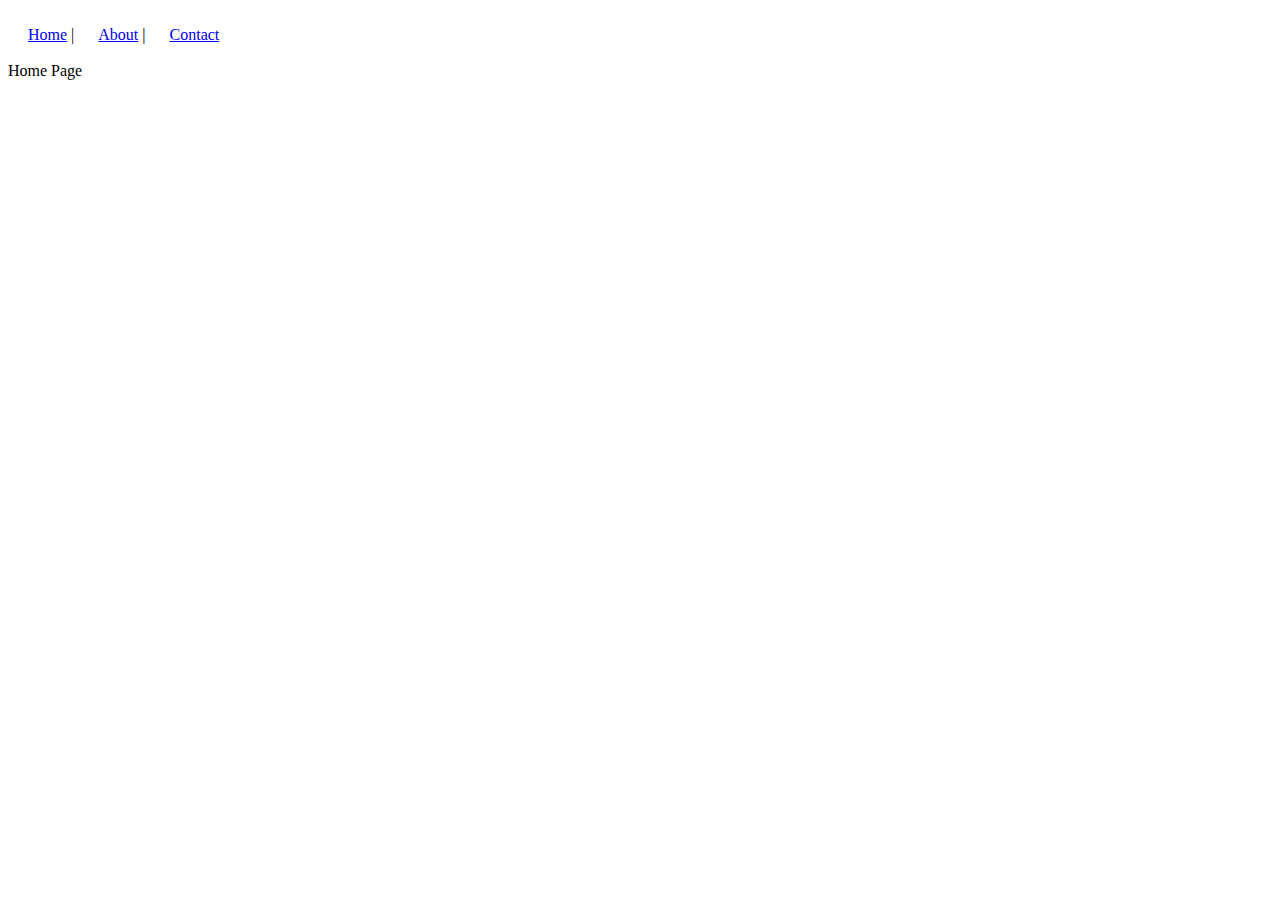
<file: index.html>
<!DOCTYPE html>  
<html lang="en">
   
  <head>
     
    <meta charset="UTF-8" />
     
    <meta name="viewport" content="width=device-width, initial-scale=1.0" />
     
    <title>Simple Router</title>
     
    <script src="./28.实现简单路由.js"></script>
     
  </head>
   
  <body>
       
    <nav>
           <a href="#/">Home</a> |      <a href="#/about">About</a> |      <a
        href="#/contact"
        >Contact</a
      >
       
    </nav>
       
    <div id="content"></div>
    <!-- 这里显示路由内容 -->
       
  </body>
   
</html>
</file>
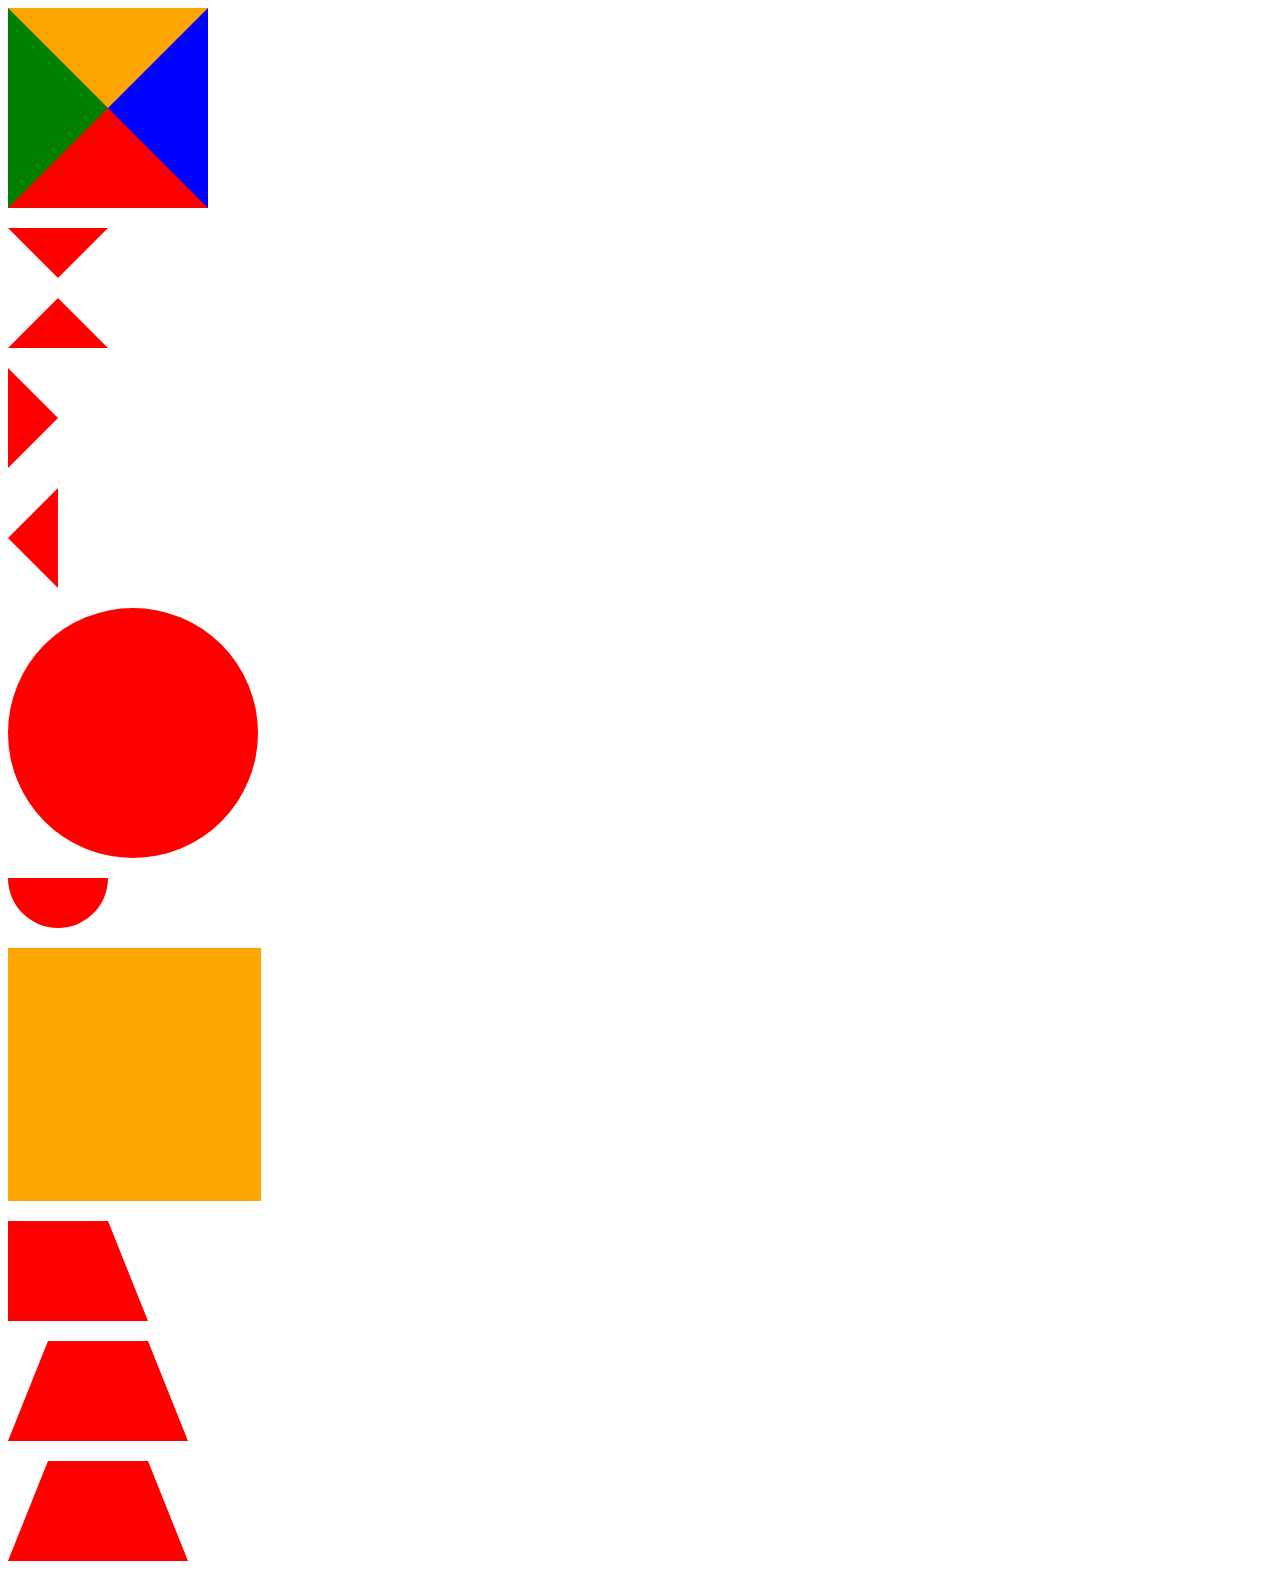
<file: CSS/index.html>
<!DOCTYPE html>
<html lang="zh-CN">
  <head>
    <meta charset="UTF-8" />
    <meta name="viewport" content="width=device-width, initial-scale=1.0" />
    <title>Document</title>
    <link rel="stylesheet" href="./01.实现三角形.css" />
    <link rel="stylesheet" href="./02.扇形.css">
    <link rel="stylesheet" href="./03.园和半圆.css">
    <link rel="stylesheet" href="./04.宽高自适应正方形.css">
    <link rel="stylesheet" href="./05.梯形.css">
    <link rel="stylesheet" href="./06.等腰梯形.css">
  </head>
  <body>
    <div class="test1"></div>
    <div class="test2"></div>
    <div class="test3"></div>
    <div class="test4"></div>
    <div class="test5"></div>
    <div class="test6"></div>
    <div class="test7"></div>
    <div class="test8"></div>
    <div class="test9"></div>
    <div class="test10"></div>
    <div class="test10"></div>
  </body>
</html>
</file>
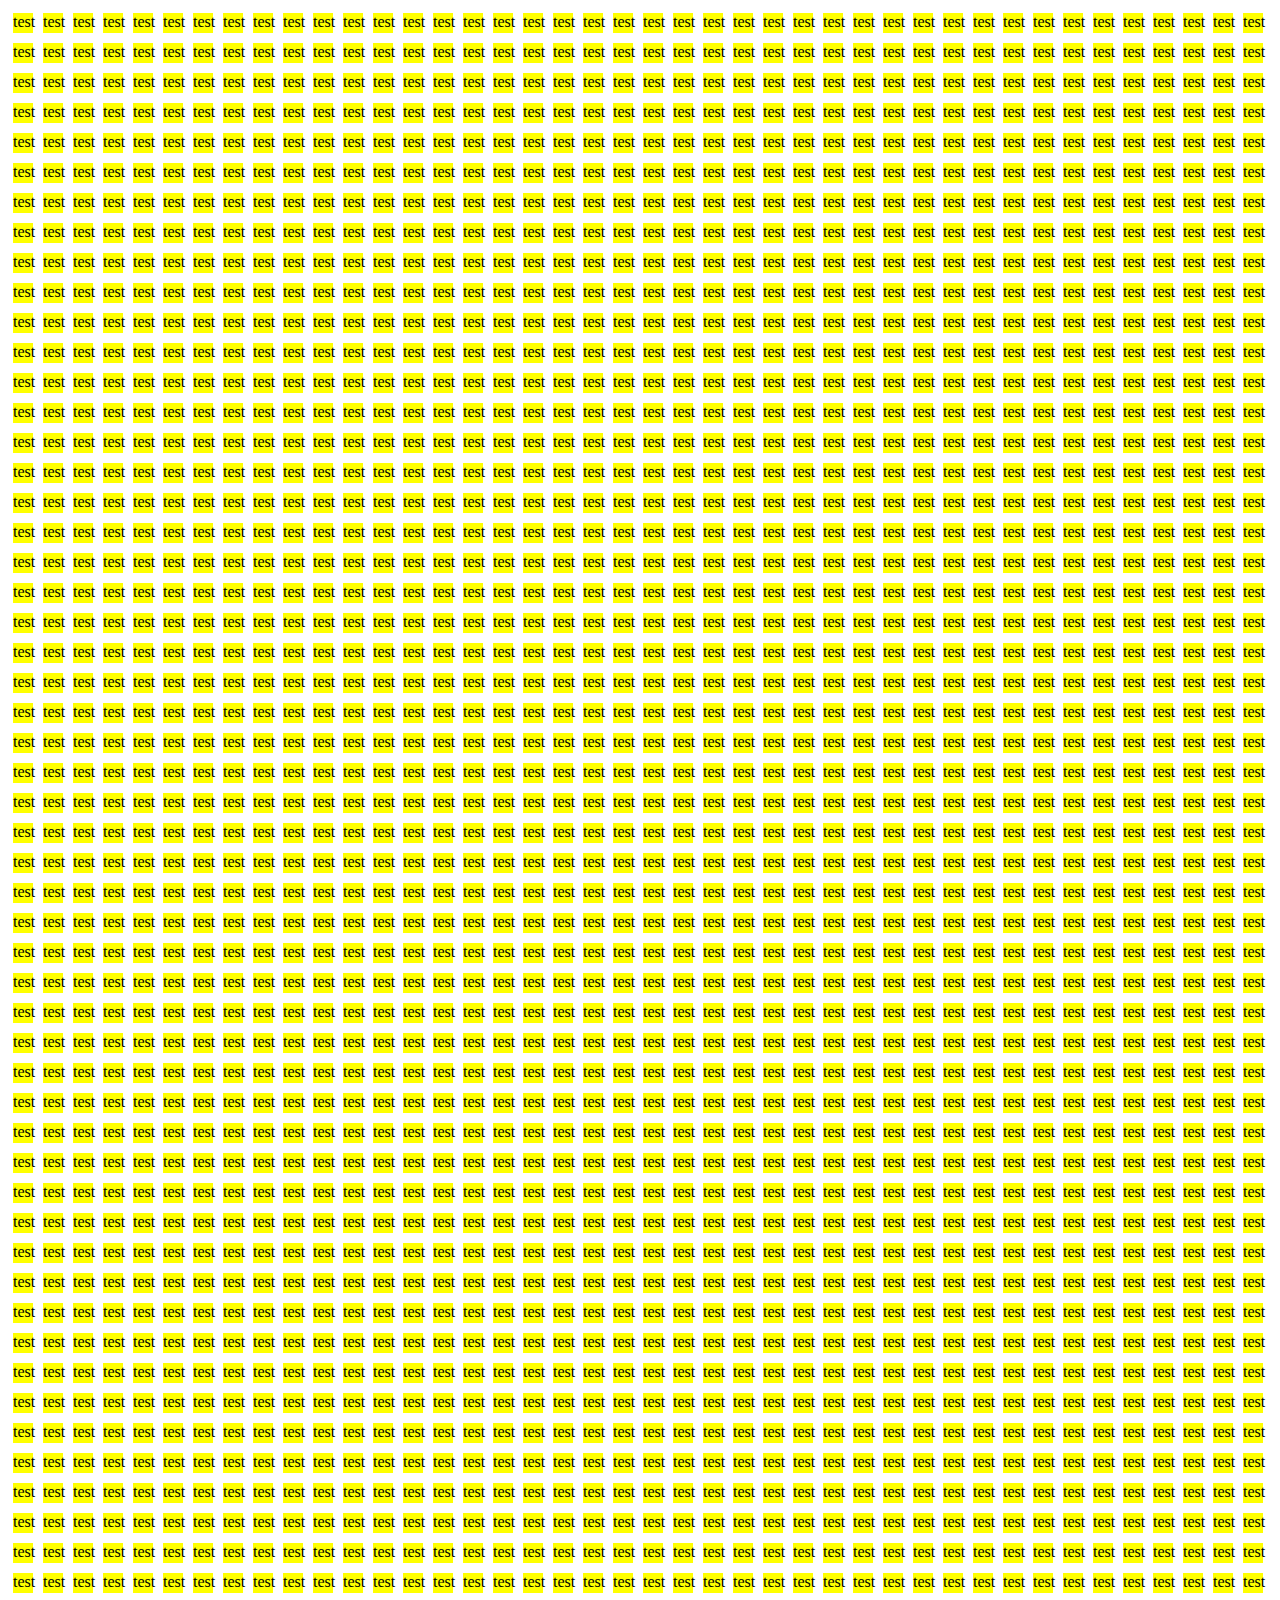
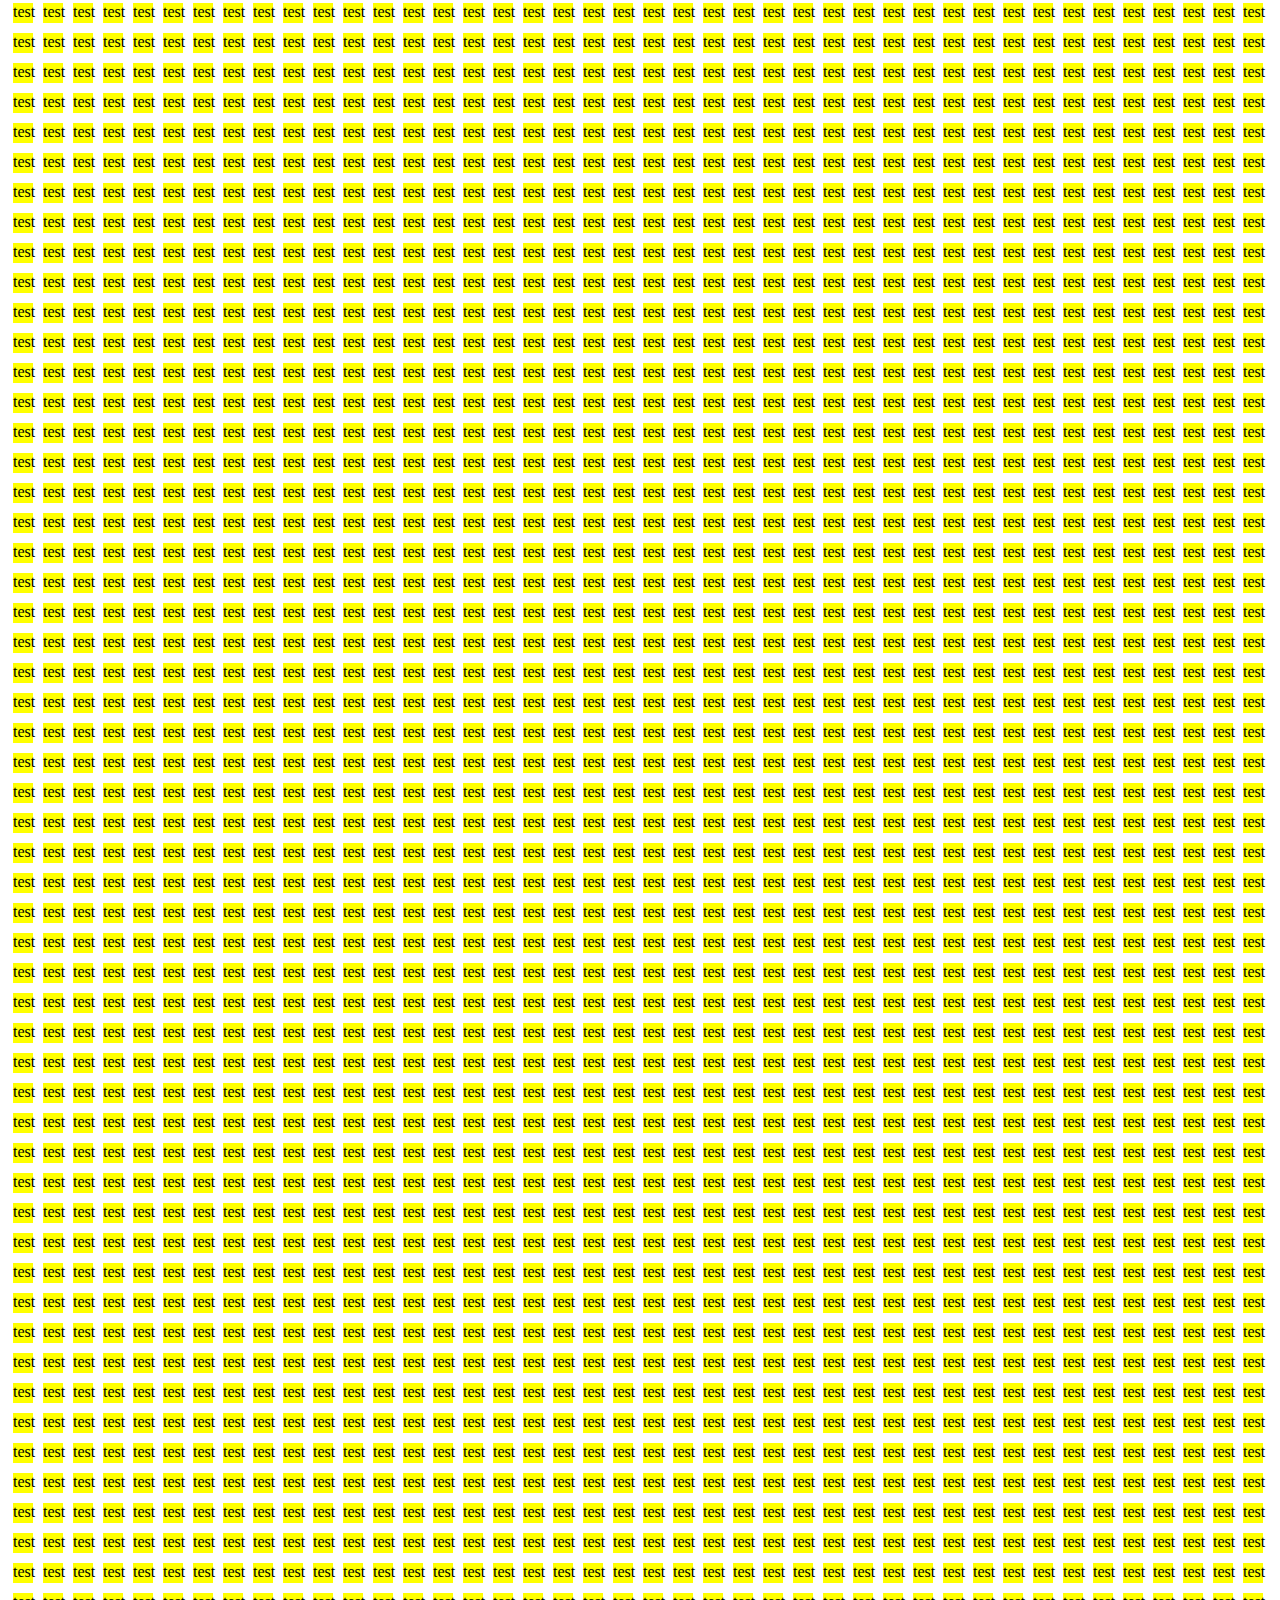
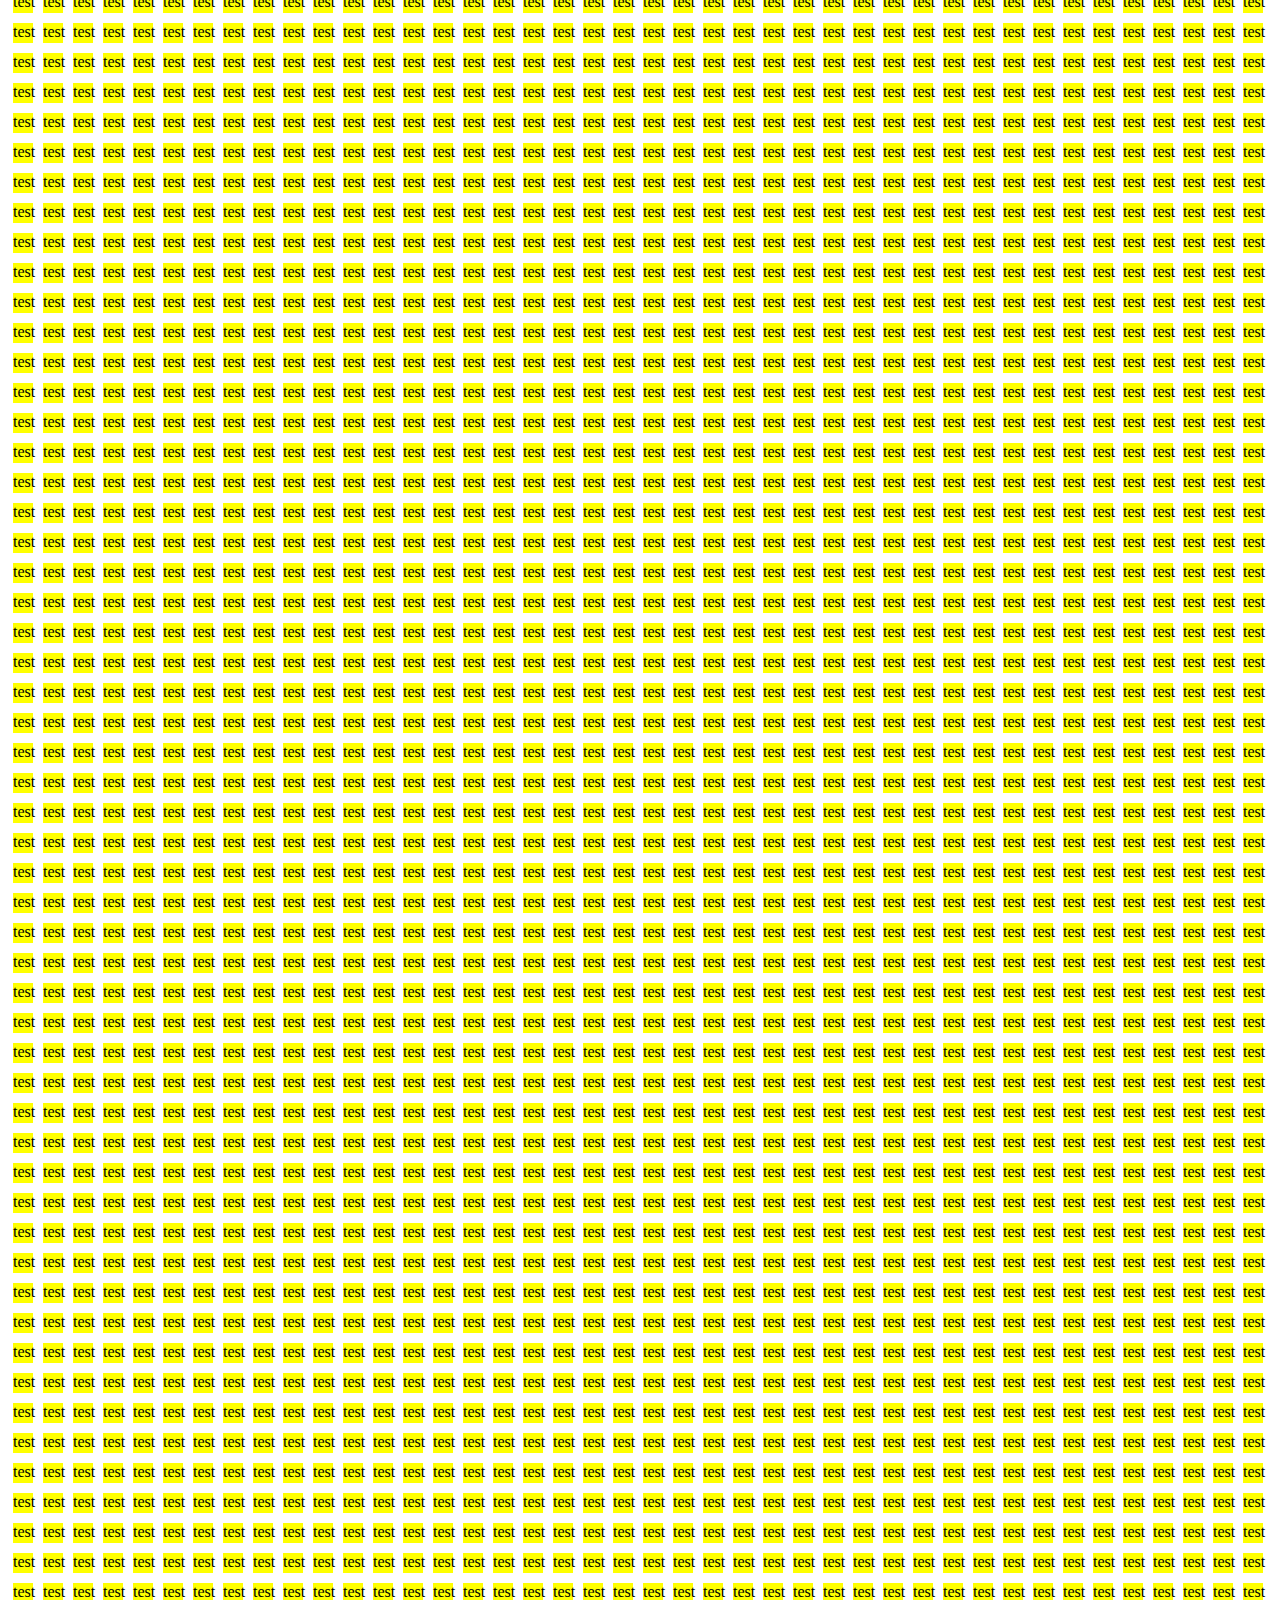
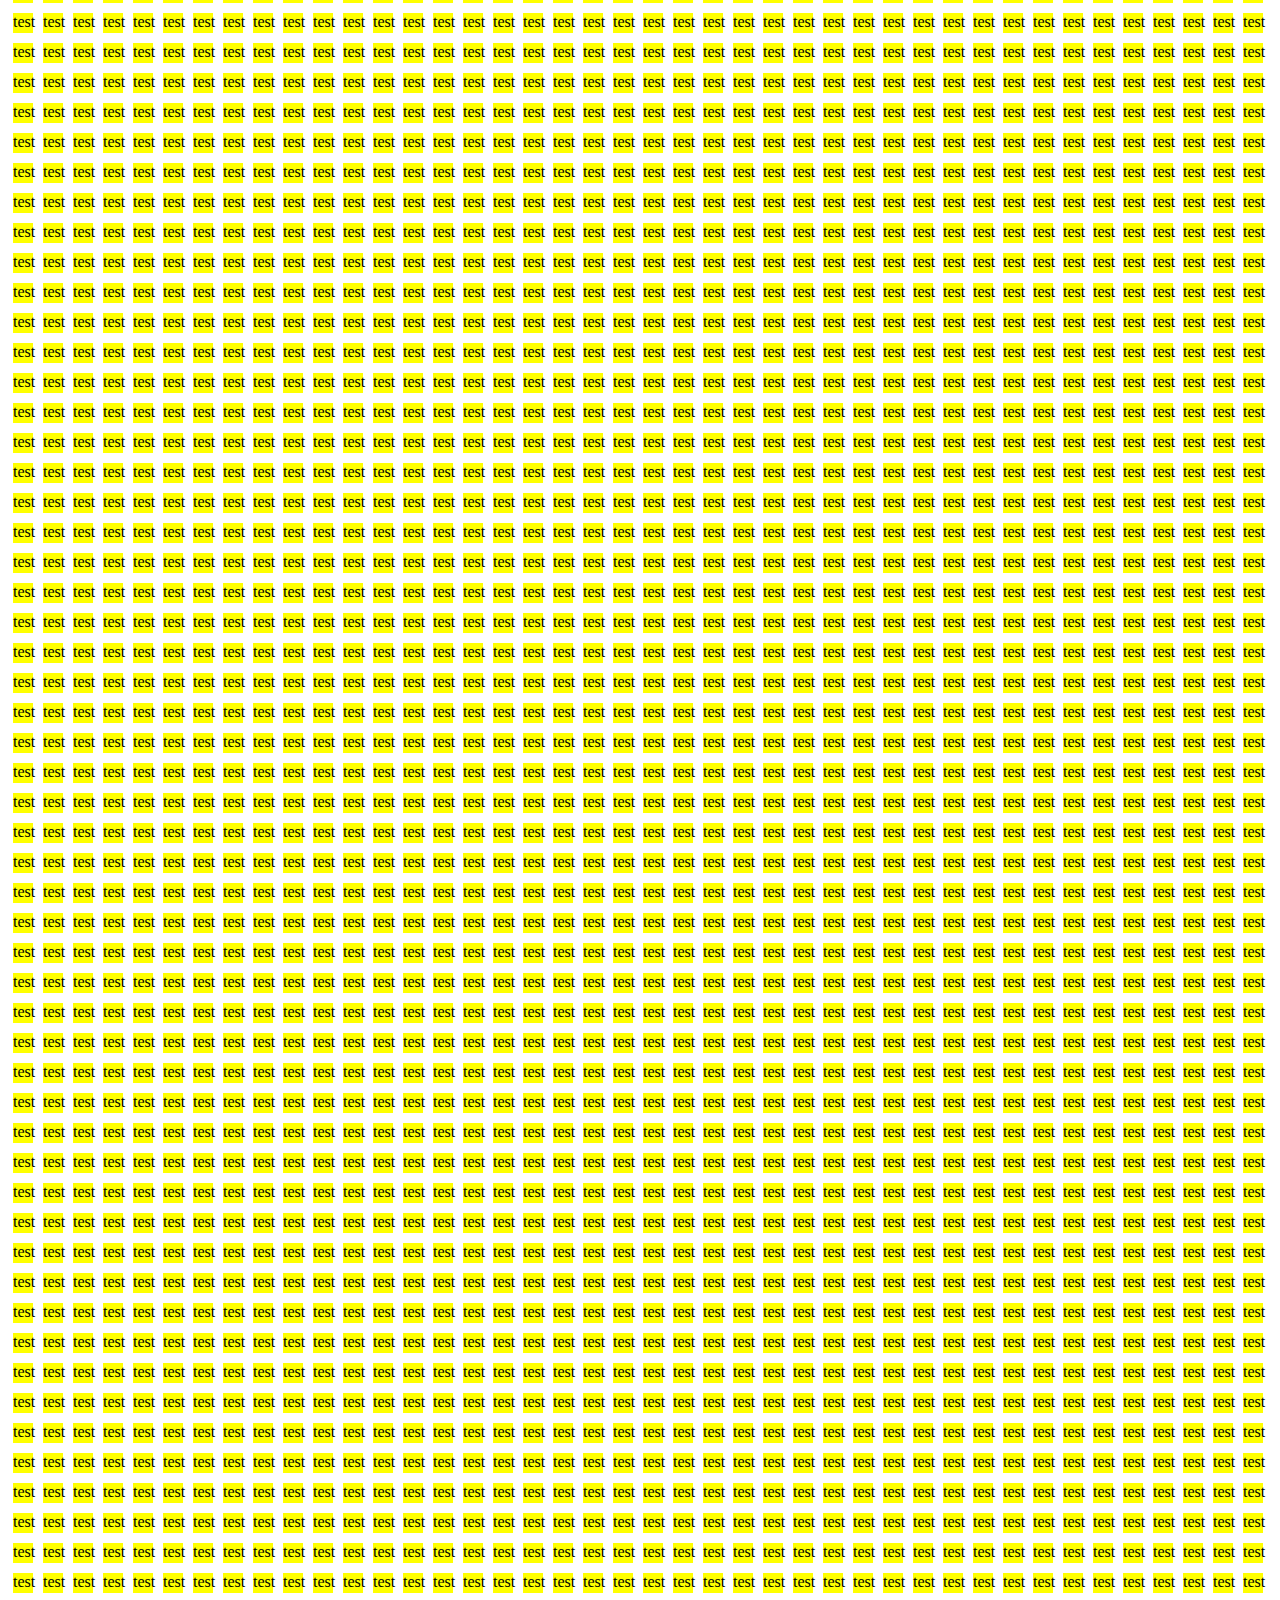
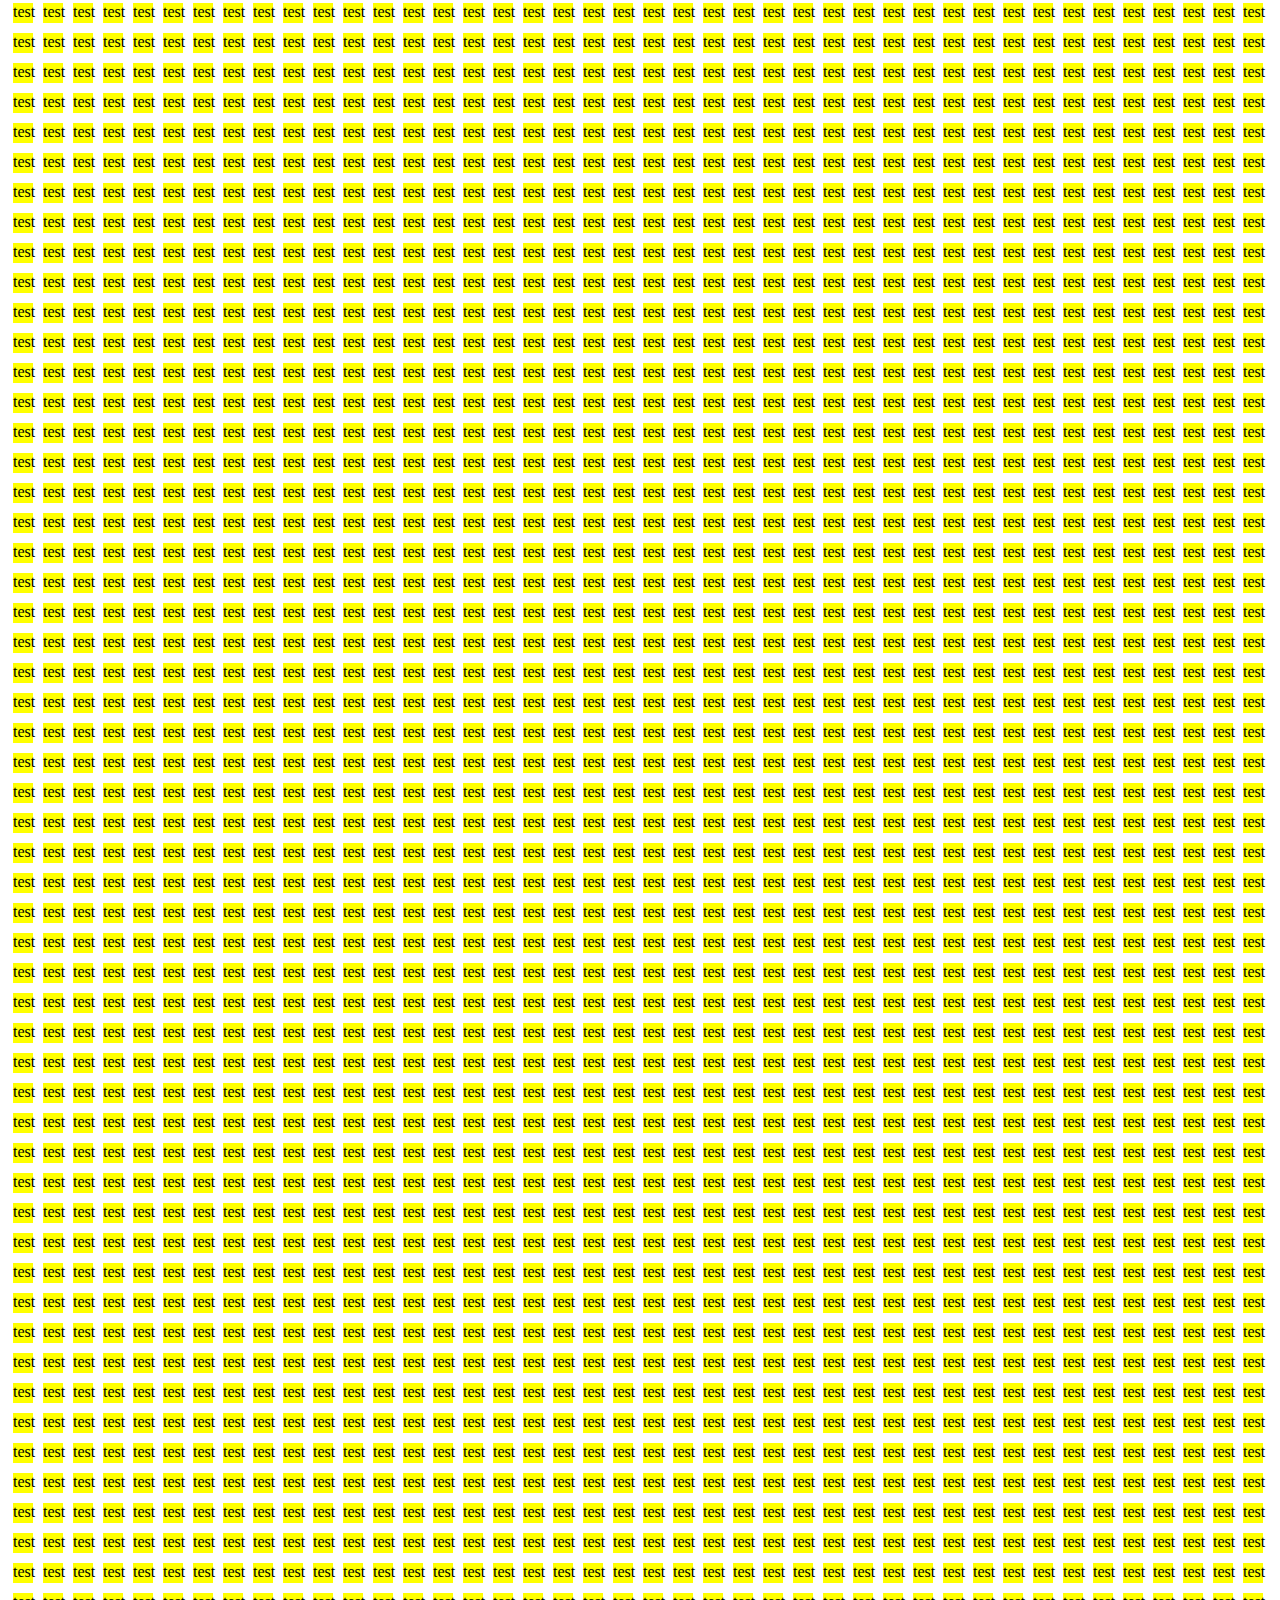
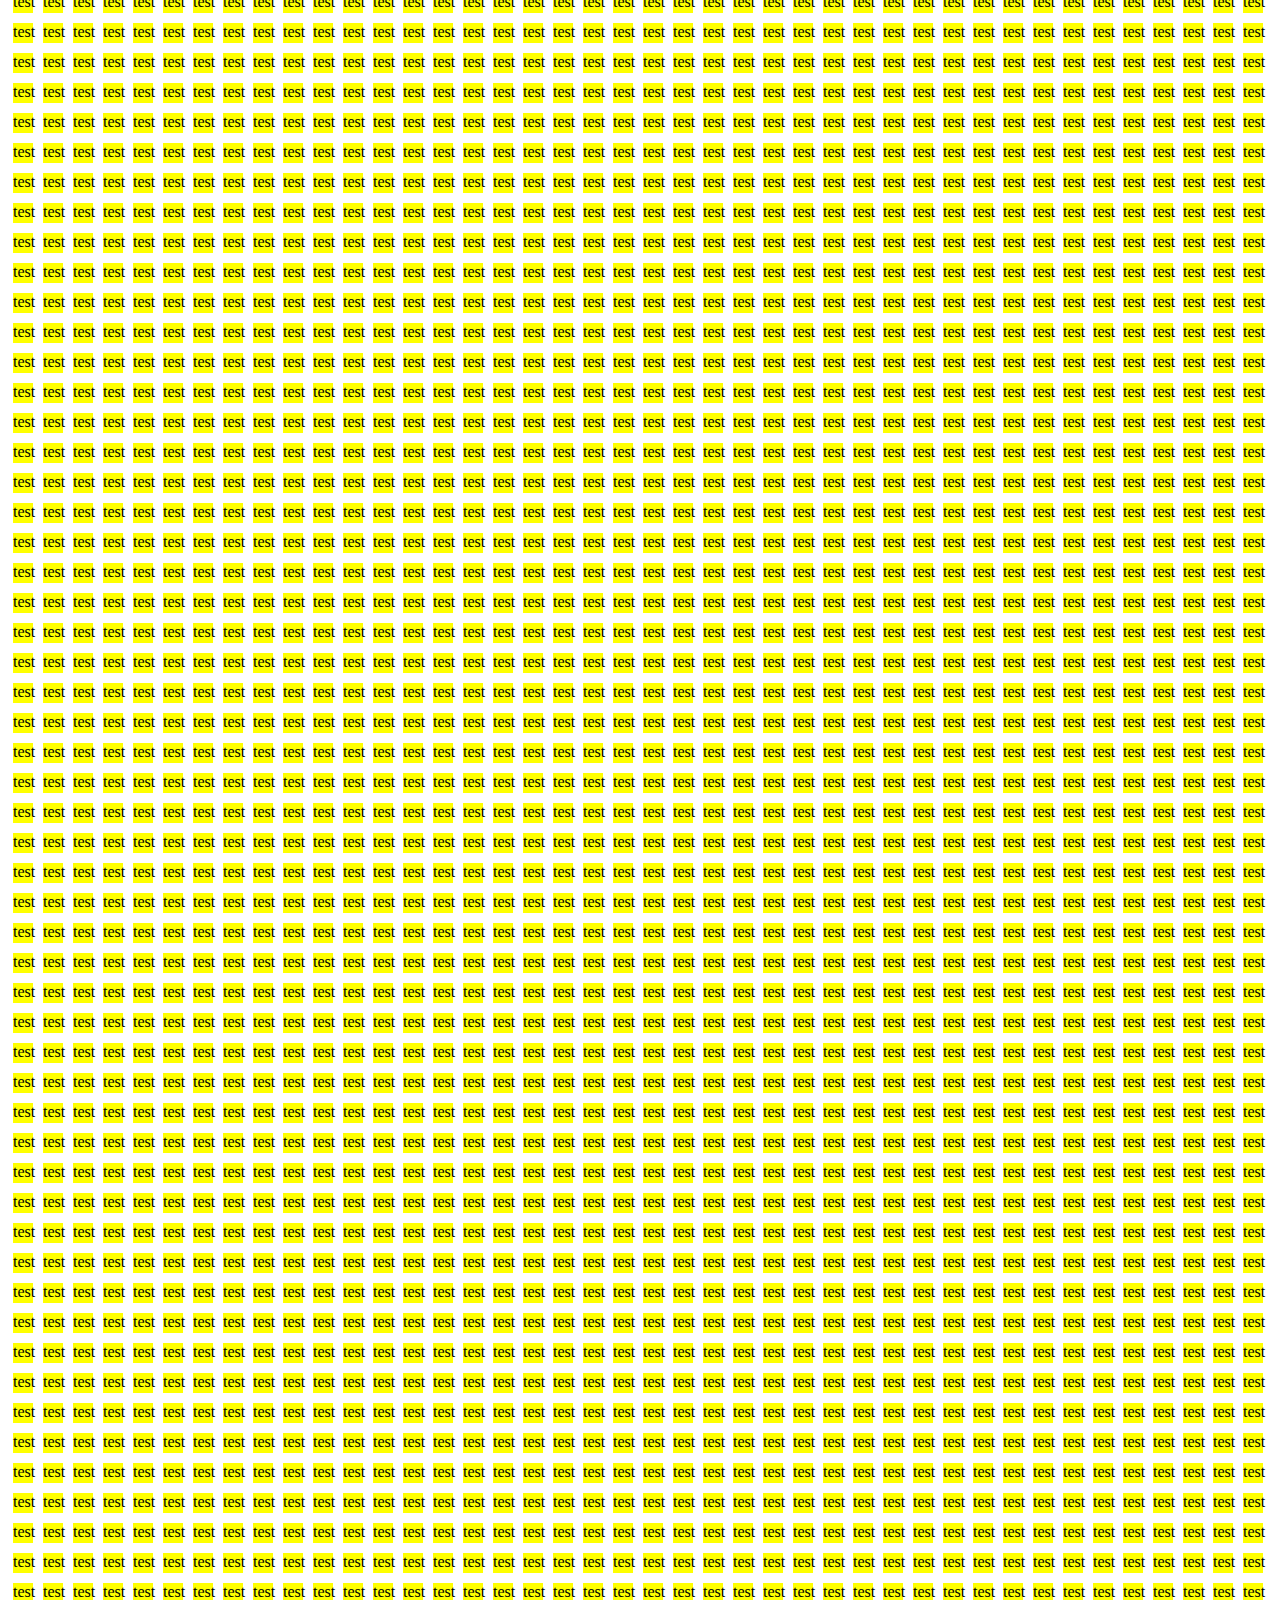
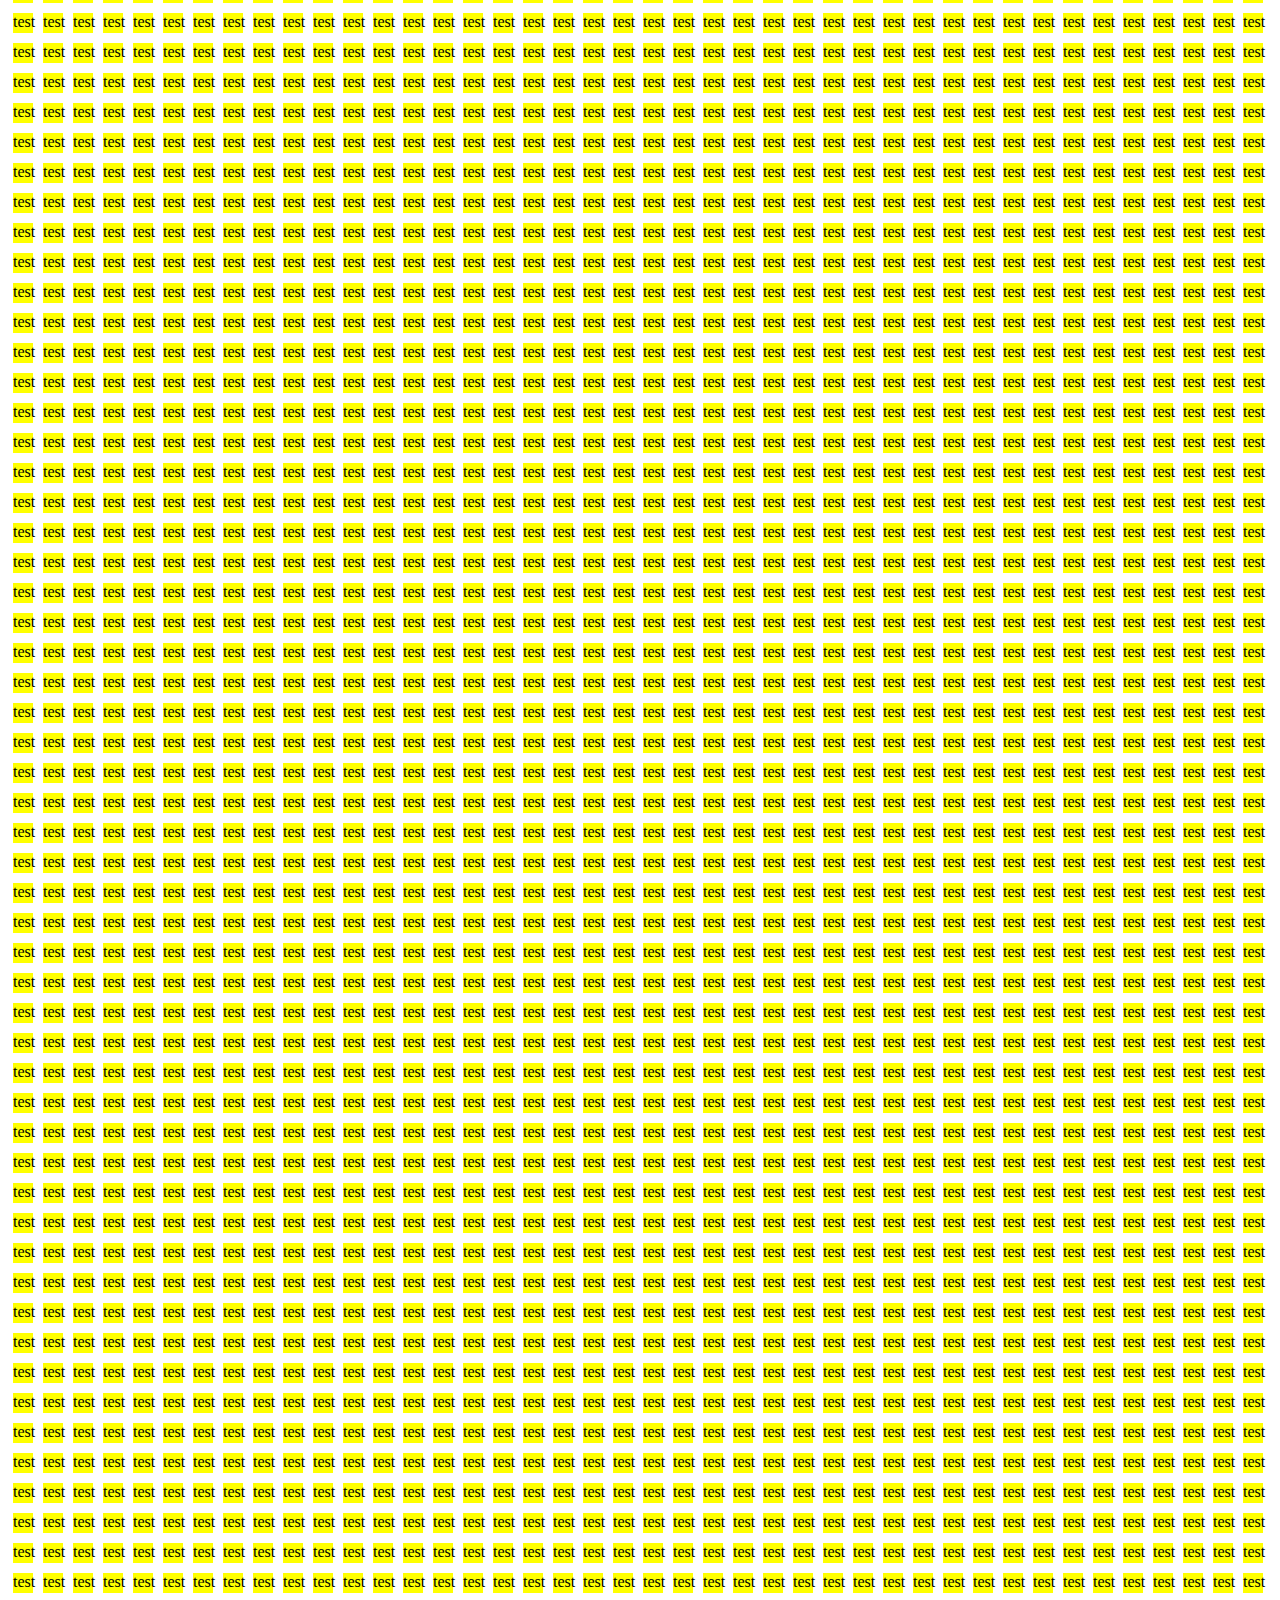
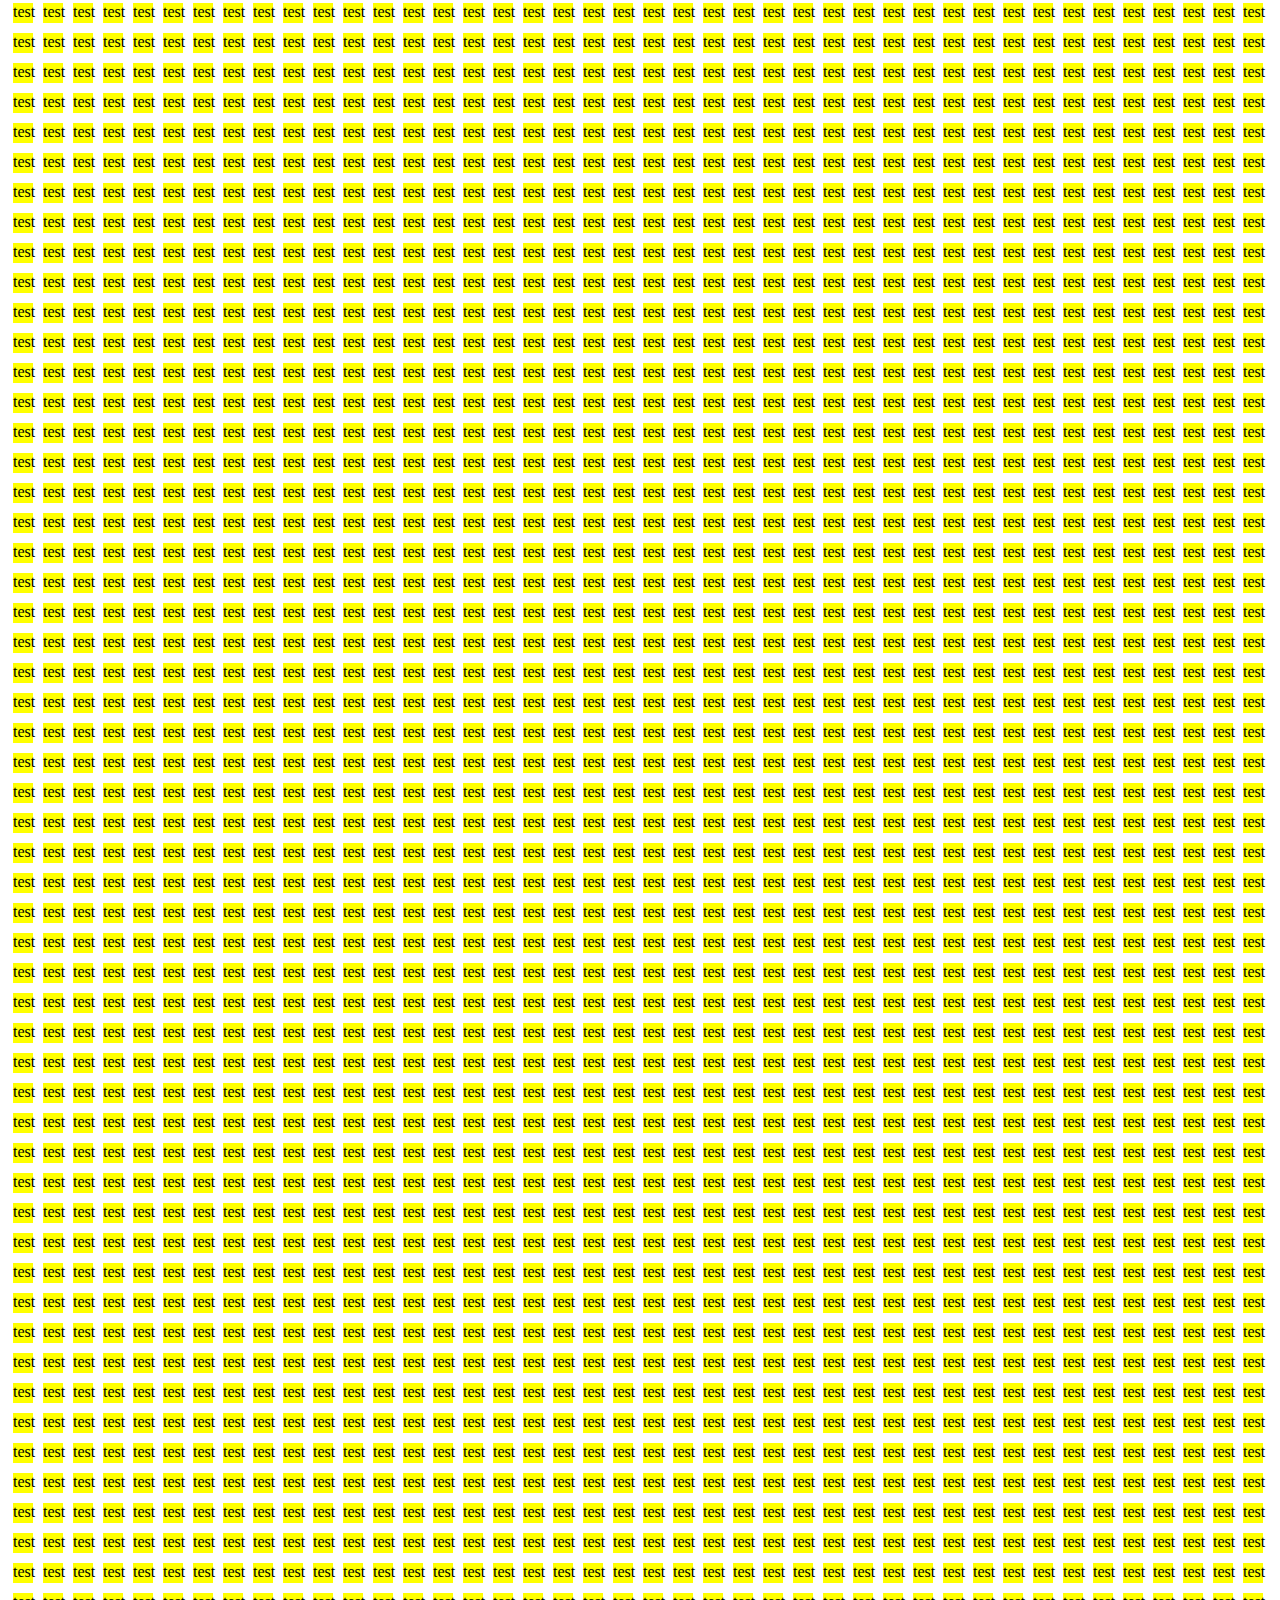
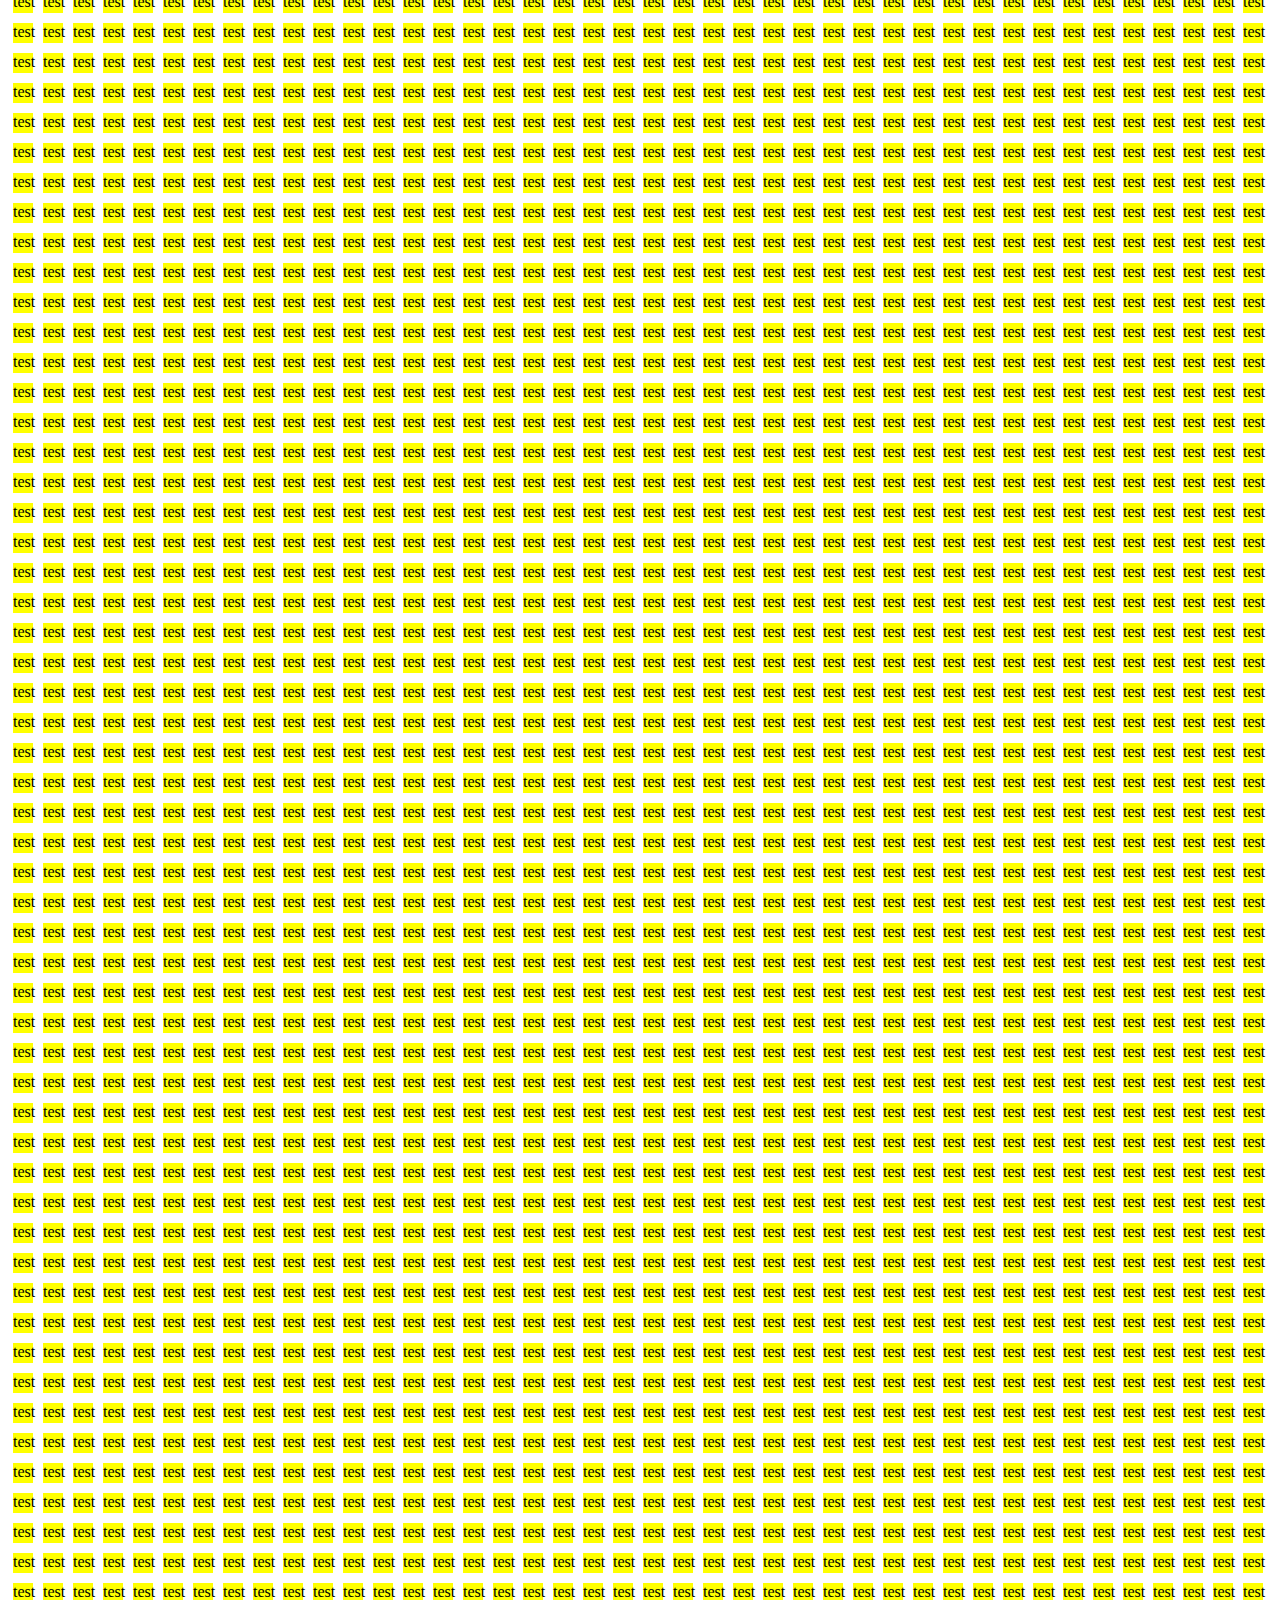
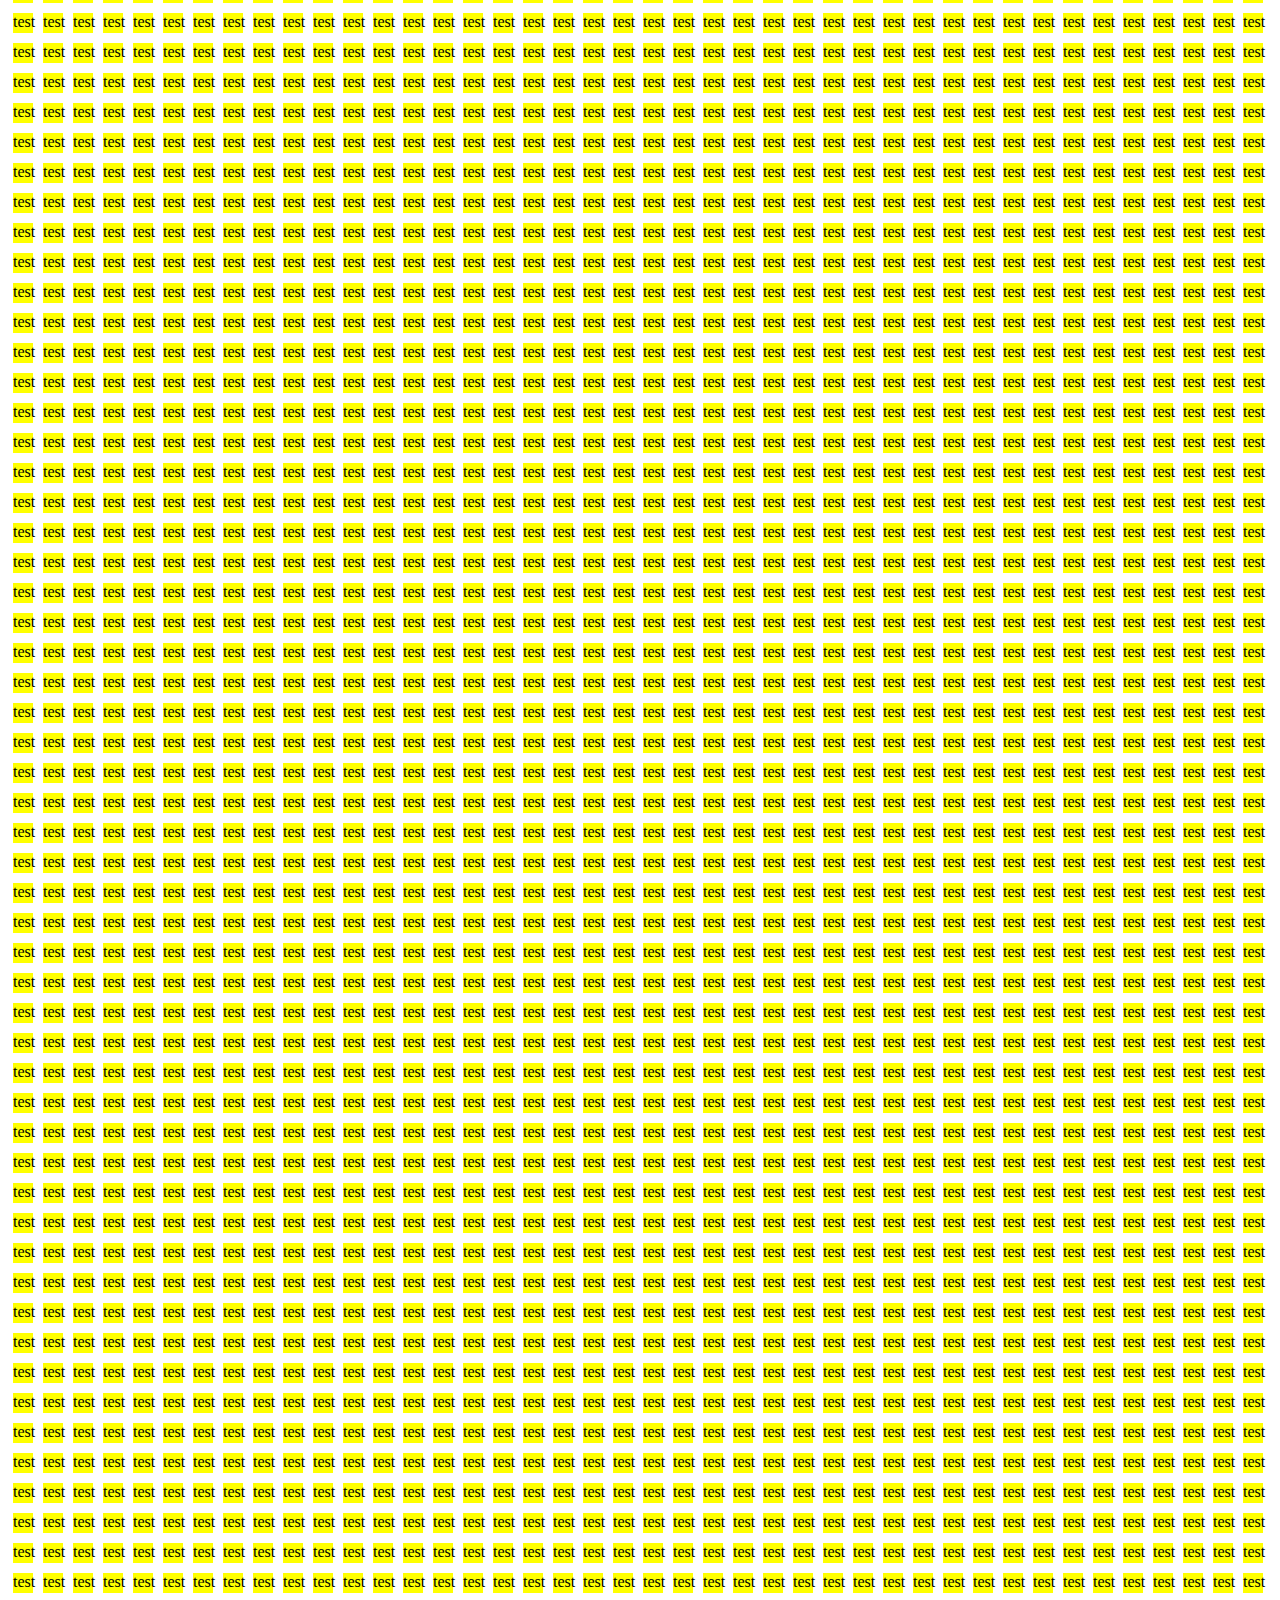
<file: 场景题/1.判断元素是否在可视区域.html>
<!DOCTYPE html>
<html lang="zh-CN">
  <head>
    <meta charset="UTF-8" />
    <meta name="viewport" content="width=device-width, initial-scale=1.0" />
    <title>Document</title>
    <style>
      .container {
        display: flex;
        flex-wrap: wrap;
      }
      .target {
        margin: 5px;
        width: 20px;
        height: 20px;
        background-color: red;
      }
    </style>
  </head>
  <body>
    <div class="container"></div>
    <script>
      const container = document.querySelector(".container");
      function createTargets() {
        const htmlString = new Array(100000)
          .fill('<div class="target">test</div>')
          .join("");
        container.innerHTML = htmlString;
      }
      createTargets();
      const targets = document.querySelectorAll(".target");
      // 方法一：使用getBoundingClientRect
      //   function isInViewPort(element) {
      //     const viewWidth =
      //       window.innerWidth || document.documentElement.clientWidth;
      //     const viewHeight =
      //       window.innerHeight || document.documentElement.clientHeight;
      //     const { top, right, bottom, left } = element.getBoundingClientRect();
      //     return (
      //       top >= 0 && left >= 0 && right <= viewWidth && bottom <= viewHeight
      //     );
      //   }
      //   document.addEventListener("scroll", () => {
      //     console.log("scroll");
      //     targets.forEach((target) => {
      //       if (isInViewPort(target)) {
      //         target.style.backgroundColor = "yellow";
      //       }
      //     });
      //   });
      // 方法二：使用IntersectionObserver观察者方法
      const observer = new IntersectionObserver(getYellow, { threshold: 1.0 });
      function getYellow(entries, observer) {
        entries.forEach((entry) => {
          entry.target.style.backgroundColor = "yellow";
        });
      }
      targets.forEach((target) => {
        observer.observe(target);
      });
    </script>
  </body>
</html>
</file>
<file: CSS/01.实现三角形.css>
div {
  margin-bottom: 20px;
}

.test1 {
  width: 0;
  height: 0;
  border: 100px solid;
  border-color: orange blue red green;
}

.test2 {
  width: 0;
  height: 0;
  border-top: 50px solid red;
  border-right: 50px solid transparent;
  border-left: 50px solid transparent;
}

.test3 {
  width: 0;
  height: 0;
  border-bottom: 50px solid red;
  border-left: 50px solid transparent;
  border-right: 50px solid transparent;
}

.test4 {
  width: 0;
  height: 0;
  border-left: 50px solid red;
  border-top: 50px solid transparent;
  border-bottom: 50px solid transparent;
}

.test5 {
  width: 0;
  height: 0;
  border-right: 50px solid red;
  border-top: 50px solid transparent;
  border-bottom: 50px solid transparent;
}
</file>
<file: CSS/02.扇形.css>
.test6{
    border: 100px solid transparent;
    width: 0;
    height: 0;
    border-radius: 100px;
    border-top-color: red;
}
</file>
<file: CSS/03.园和半圆.css>
.test6 {
  width: 50px;
  height: 50px;
  border-radius: 50%;
  background-color: red;
}

.test7 {
  width: 100px;
  height: 50px;
  border-radius: 0 0 100px 100px;
  background-color: red;
}
</file>
<file: CSS/04.宽高自适应正方形.css>
.test8 {
  width: 10%;
  height: 10vw;
  background: tomato;
}

.test8 {
  width: 20%;
  height: 0;
  padding-top: 20%;
  background: orange;
}
</file>
<file: CSS/05.梯形.css>
.test9 {
  height: 0;
  width: 100px;
  border-bottom: 100px solid red;
  border-right: 40px solid transparent;
}
</file>
<file: CSS/06.等腰梯形.css>
.test10{
    height: 0;
    width: 100px;
    border-width: 0 40px 100px 40px;
    border-style: none solid solid;
    border-color: transparent transparent red;
}
</file>
